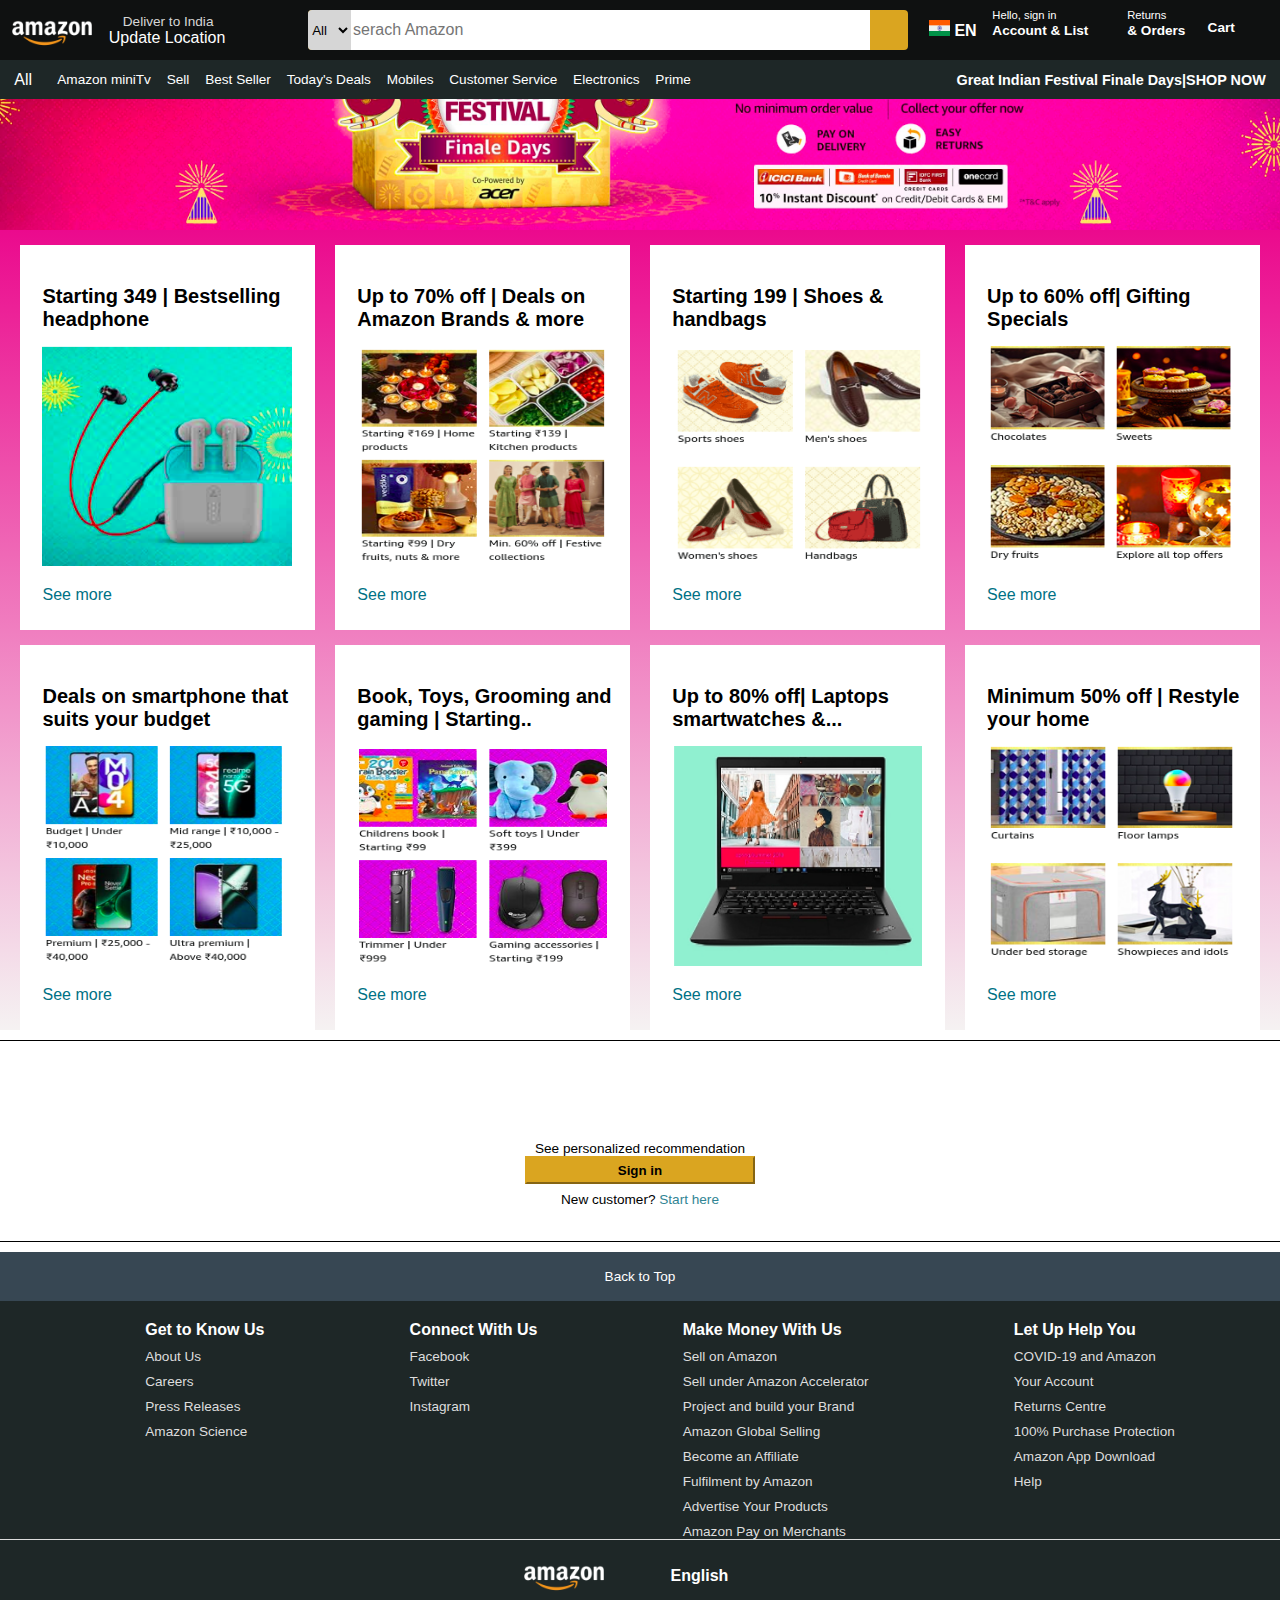
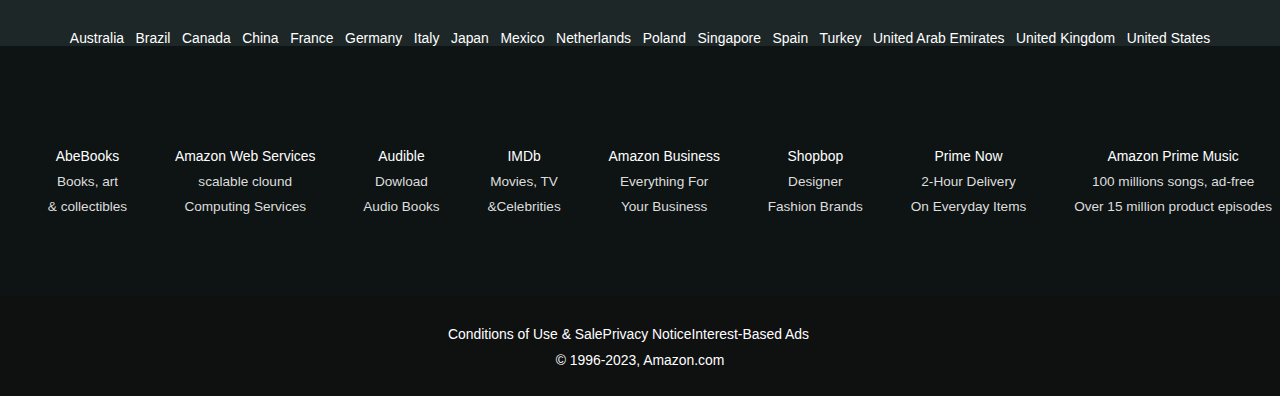
<file: index.html>
<!DOCTYPE html>
<html lang="en">
<head>
    <meta charset="UTF-8">
    <meta name="viewport" content="width=device-width, initial-scale=1.0">
    <title>Amazon Project</title>
    <link rel="icon" href="https://st3.depositphotos.com/1001860/16375/i/450/depositphotos_163757632-stock-photo-amazon-logo-on-a-white.jpg" type="image/gif" sizes="20x20">
    <link rel="stylesheet" href="https://cdnjs.cloudflare.com/ajax/libs/font-awesome/6.4.2/css/all.min.css" integrity="sha512-z3gLpd7yknf1YoNbCzqRKc4qyor8gaKU1qmn+CShxbuBusANI9QpRohGBreCFkKxLhei6S9CQXFEbbKuqLg0DA==" crossorigin="anonymous" referrerpolicy="no-referrer" />
    <link rel="stylesheet" href="Index.css">
</head>
<body>
    <header style="position: fixed;width:100%; z-index:1;">
        <div class="navbar" >
            <div class="nav-logo border">
                <div class="logo">
                    
                </div>
            </div>
        
        <div class="nav-address border">
            <p class="add-one">Deliver to India</p>
                <div class="add-icon">
                    <i class="fa-solid fa-location-dot"></i>
                    <p class="add-two">Update Location</p>
                 </div>
        </div>
            <div class="nav-search">
                <select class="search-select">
                    <option>All</option>
                </select>
                <input placeholder="serach Amazon" class="serach-input">
                <div class="search-icon">
                    <i class="fa-solid fa-magnifying-glass"></i>
                </div>
            </div>
            <div class="box-lang border">
            <div class="lang-logo">
                <img src="images/flaglogo.png" alt="flag" width="21.6px" height="16.2">
            </div>
            <div class="nav-lang">EN</div>
            <div class="lang-icon">
                    <div class="dropdown">
                        <div class="content">
                        <input type="radio" id="lang1" name="fav_language" value="HTML">
                        <label for="html">English-EN</label><br> 
                        <hr>
                        <input type="radio" id="lang1" name="fav_language" value="HTML">
                        <label for="html">हिन्दी - HI</label><br> 
                        <input type="radio" id="lang1" name="fav_language" value="HTML">
                        <label for="html">தமிழ் - TA</label><br> 
                        <input type="radio" id="lang1" name="fav_language" value="HTML">
                        <label for="html">తెలుగు - TE</label><br> 
                        <input type="radio" id="lang1" name="fav_language" value="HTML">
                        <label for="html">ಕನ್ನಡ - KN</label><br> 
                        <input type="radio" id="lang1" name="fav_language" value="HTML">
                        <label for="html">മലയാളം - ML</label><br> 
                        <input type="radio" id="lang1" name="fav_language" value="HTML">
                        <label for="html">বাংলা - BN </label><br> 
                        <input type="radio" id="lang1" name="fav_language" value="HTML">
                        <label for="html">मराठी - MR</label><br> 
                        </div>
                        <i class="fa-solid fa-caret-down"></i>
                    
                    </div>   
            </div>
        </div>
        <div class="sign-box border">
            <p><span>Hello, sign in</span></p>
            <div class="dropdown1">
                <div class="content">
                    <div class="end-section1">
                        <button id="butt1" type="button">Sign in</button>
                        <div class="new-customer">
                          New customer?
                          <a href="Index.html">Start here</a>
                          
                        </div>
                    </div>
                </div>
            
                
                <p class="sign-two">Account & List</p>
             </div>
            </div>
        <div class="nav-return border">
            <p><span>Returns</span></p>
                <p class="return-two">& Orders</p>
             </div>
       
        <div class="nav-cart border">
            <i class="fa-solid fa-cart-shopping"></i>
            Cart
        </div>
    </div>

    <div class="panel">
        <div class="panel-all border">
        <i class="fa-solid fa-bars"></i>
        All
      </div>
    <div class="panel-options">
        <p class="border">Amazon miniTv</p>
        <p class="border">Sell</p>
        <p class="border">Best Seller</p>
        <p class="border">Today's Deals</p>
        <p class="border">Mobiles</p>
        <p class="border">Customer Service</p>
        <p class="border">Electronics</p>
        <p class="border">Prime</p>
        <i class="fa-solid fa-caret-down"></i>

    </div>
    <div class="panel-deals border">
        
       <p class="deals-one">Great Indian Festival</p>
            <p class="deals-two">&nbsp;Finale Days</p>
        |
        <p>SHOP NOW</p>
        <i class="fa-solid fa-angle-up fa-rotate-90"></i>
     </div>
</div>
    </header>
    <div class="main-section1">
 
    </div>
    
    <div class="shop-section">
        <div class="box1 box">
            <div class="heading-tag">
              <h1 class="head">Starting 349 | Bestselling headphone</h1>
              <img class="imges" alt="headset" src="images/headset1.png">
            </div>
            <a href="seemore.html"><p>See more</p></a>
        </div>
        <div class="box2 box">
            <div class="heading-tag">
                <h1 class="head">Up to 70% off | Deals on Amazon Brands & more</h1>
                <img class="imges" alt="headset" src="images/img3.png">
              </div>
              <a href="seemore.html"><p>See more</p></a>
        </div>
        <div class="box3 box">
            <div class="heading-tag">
                <h1 class="head">Starting 199 | Shoes & handbags</h1>
                <img class="imges" alt="headset" src="images/img2.png">
              </div>
              <a href="seemore.html"><p>See more</p></a>
        </div>
        <div class="box4 box">
            <div class="heading-tag">
            <h1 class="head">Up to 60% off| Gifting Specials</h1>
            <img class="imges" alt="headset" src="images/img4.png">
          </div>
          <a href="seemore.html"><p>See more</p></a>
        </div>
        <div class="box5 box">
            <div class="heading-tag">
              <h1 class="head">Deals on smartphone that suits your budget</h1>
              <img class="imges" alt="headset" src="images/img5.png">
            </div>
            <a href="seemore.html"><p>See more</p></a>
        </div>
        <div class="box6 box">
            <div class="heading-tag">
                <h1 class="head">Book, Toys, Grooming and gaming  | Starting..</h1>
                <img class="imges" alt="headset" src="images/img6.png">
              </div>
              <a href="seemore.html"><p>See more</p></a>
        </div>
        <div class="box7 box">
            <div class="heading-tag">
                <h1 class="head">Up to 80% off| Laptops smartwatches &...</h1>
                <img class="imges" alt="headset" src="images/img7.png">
              </div>
              <a href="e"><p>See more</p></a>
        </div>
        <div class="box8 box">
            <div class="heading-tag">
            <h1 class="head">Minimum 50% off | Restyle your  home</h1>
            <img class="imges" alt="headset" src="images/img8.png">
          </div>
          <a href="seemore.html"><p>See more</p></a>
        </div>
    </div>
    <div class="end-section">
        <div class="sign-title">See personalized recommendation</div>
        <button id="butt" type="button">Sign in</button>
        <div class="new-customer">
          New customer?
          <a href="Index.html">Start here</a>
        </div>
    </div>
  <footer>
    <div class="foot-panel1">
        <a href="Index.html" id="a-tag">Back to Top</a>
    </div>
    <div class="foot-panel2">
        <ul>
            <p>Get to Know Us</p>
            <a>About Us</a>
            <a>Careers</a>
            <a>Press Releases</a>
            <a>Amazon Science</a>
        </ul>
        <ul>
            <p>Connect With Us</p>
            <a>Facebook</a>
            <a>Twitter</a>
            <a>Instagram</a>
            
        </ul>
        <ul>
            <p>Make Money With Us</p>
            <a>Sell on Amazon</a>
            <a>Sell under Amazon Accelerator</a>
            <a>Project and build your Brand</a>
            <a>Amazon Global Selling</a>
            <a>Become an Affiliate</a>
            <a> Fulfilment by Amazon</a>
            <a>Advertise Your Products</a>
            <a>Amazon Pay on Merchants</a>
        </ul>
        <ul>
            <p>Let Up Help You</p>
            <a>COVID-19 and Amazon</a>
            <a>Your Account
            <a>Returns Centre</a>
                <a>100% Purchase Protection</a>
                <a>Amazon App Download</a>
                <a>Help</a>
            
        </ul>
    </div>
    <div class="foot-panel3">
        <div class="logo">

        </div>
        <div class="box-lang1  border">
            <div class="lang-logo">
                <i class="fa-solid fa-globe"></i>
                
            </div>
            <div class="nav-lang1">English</div>
            <div class="lang-icon">
                    <div class="dropdown">
                        <div class="content">
                        <input type="radio" id="lang1" name="fav_language" value="HTML">
                        <label for="html">English-EN</label><br> 
                        <hr>
                        <input type="radio" id="lang1" name="fav_language" value="HTML">
                        <label for="html">हिन्दी - HI</label><br> 
                        <input type="radio" id="lang1" name="fav_language" value="HTML">
                        <label for="html">தமிழ் - TA</label><br> 
                        <input type="radio" id="lang1" name="fav_language" value="HTML">
                        <label for="html">తెలుగు - TE</label><br> 
                        <input type="radio" id="lang1" name="fav_language" value="HTML">
                        <label for="html">ಕನ್ನಡ - KN</label><br> 
                        <input type="radio" id="lang1" name="fav_language" value="HTML">
                        <label for="html">മലയാളം - ML</label><br> 
                        <input type="radio" id="lang1" name="fav_language" value="HTML">
                        <label for="html">বাংলা - BN </label><br> 
                        <input type="radio" id="lang1" name="fav_language" value="HTML">
                        <label for="html">मराठी - MR</label><br> 
                        </div>
                        <i id="i" class="fa-solid fa-caret-down"></i>
                    
                    </div>
                
                    
            </div>
        </div>
    </div>
    
<div class="foot-panel4">
        <div class="pages">
            <a>Australia</a>
            &nbsp;
            <a>Brazil</a>
            &nbsp;
             <a>Canada</a>
             &nbsp;
            <a>China</a>
            &nbsp;
            <a>France</a>
            &nbsp;
           <a> Germany</a>
           &nbsp;
           <a> Italy</a>
           &nbsp;
            <a>Japan</a>
            &nbsp;
            <a>Mexico</a>
            &nbsp;
            <a>Netherlands</a>
            &nbsp;
            <a>Poland</a>
            &nbsp;
           <a>Singapore</a>
           &nbsp;
            <a>Spain</a>
            &nbsp;
            <a>Turkey</a>
            &nbsp;
           <a> United Arab Emirates</a>
           &nbsp;
           <a> United Kingdom</a>
           &nbsp;
          <a>United States</a>
       </div>
      
    <div class="foot-panel5">
        <ul>
            <p>AbeBooks</p>
            <a>Books, art </a>
            <a>& collectibles</a>
        </ul>
         <ul>
           <p>Amazon Web Services</p>
            <a>scalable clound</a>
           <a> Computing Services</a>
        </ul>
        <ul>
            <p>Audible</p>
           <a>Dowload</a>
            <a>Audio Books</a>
        </ul>
        <ul>
            <p>IMDb</p>
            <a>Movies, TV</a>
            <a>&Celebrities</a>
        </ul>
    
        <ul>
            <p>Amazon Business</p>
            <a>Everything For</a>
            <a>Your Business</a>
        </ul>
        <ul>
            <p>Shopbop</p>
            <a>Designer </a>
            <a>Fashion Brands</a>
        </ul>
         <ul>
            <p>Prime Now</p>
            <a>2-Hour Delivery</a>
            <a>On Everyday Items</a>
        </ul>
         <ul>
            <p>Amazon Prime Music</p>
            <a>100 millions songs, ad-free</a>
            <a>Over 15 million product episodes</a>
        </ul>
             
    </div>
   
    <div class="enddiv">
       <div class="div1">
        <p>Conditions of Use & Sale</p>
        <p>Privacy Notice</p>
        <p>Interest-Based Ads</p>
    </div> 
    <div class="div2">
        <p>© 1996-2023, Amazon.com</p> 
       
    </div>
    </div>
   
  </footer>
</body>
</file>
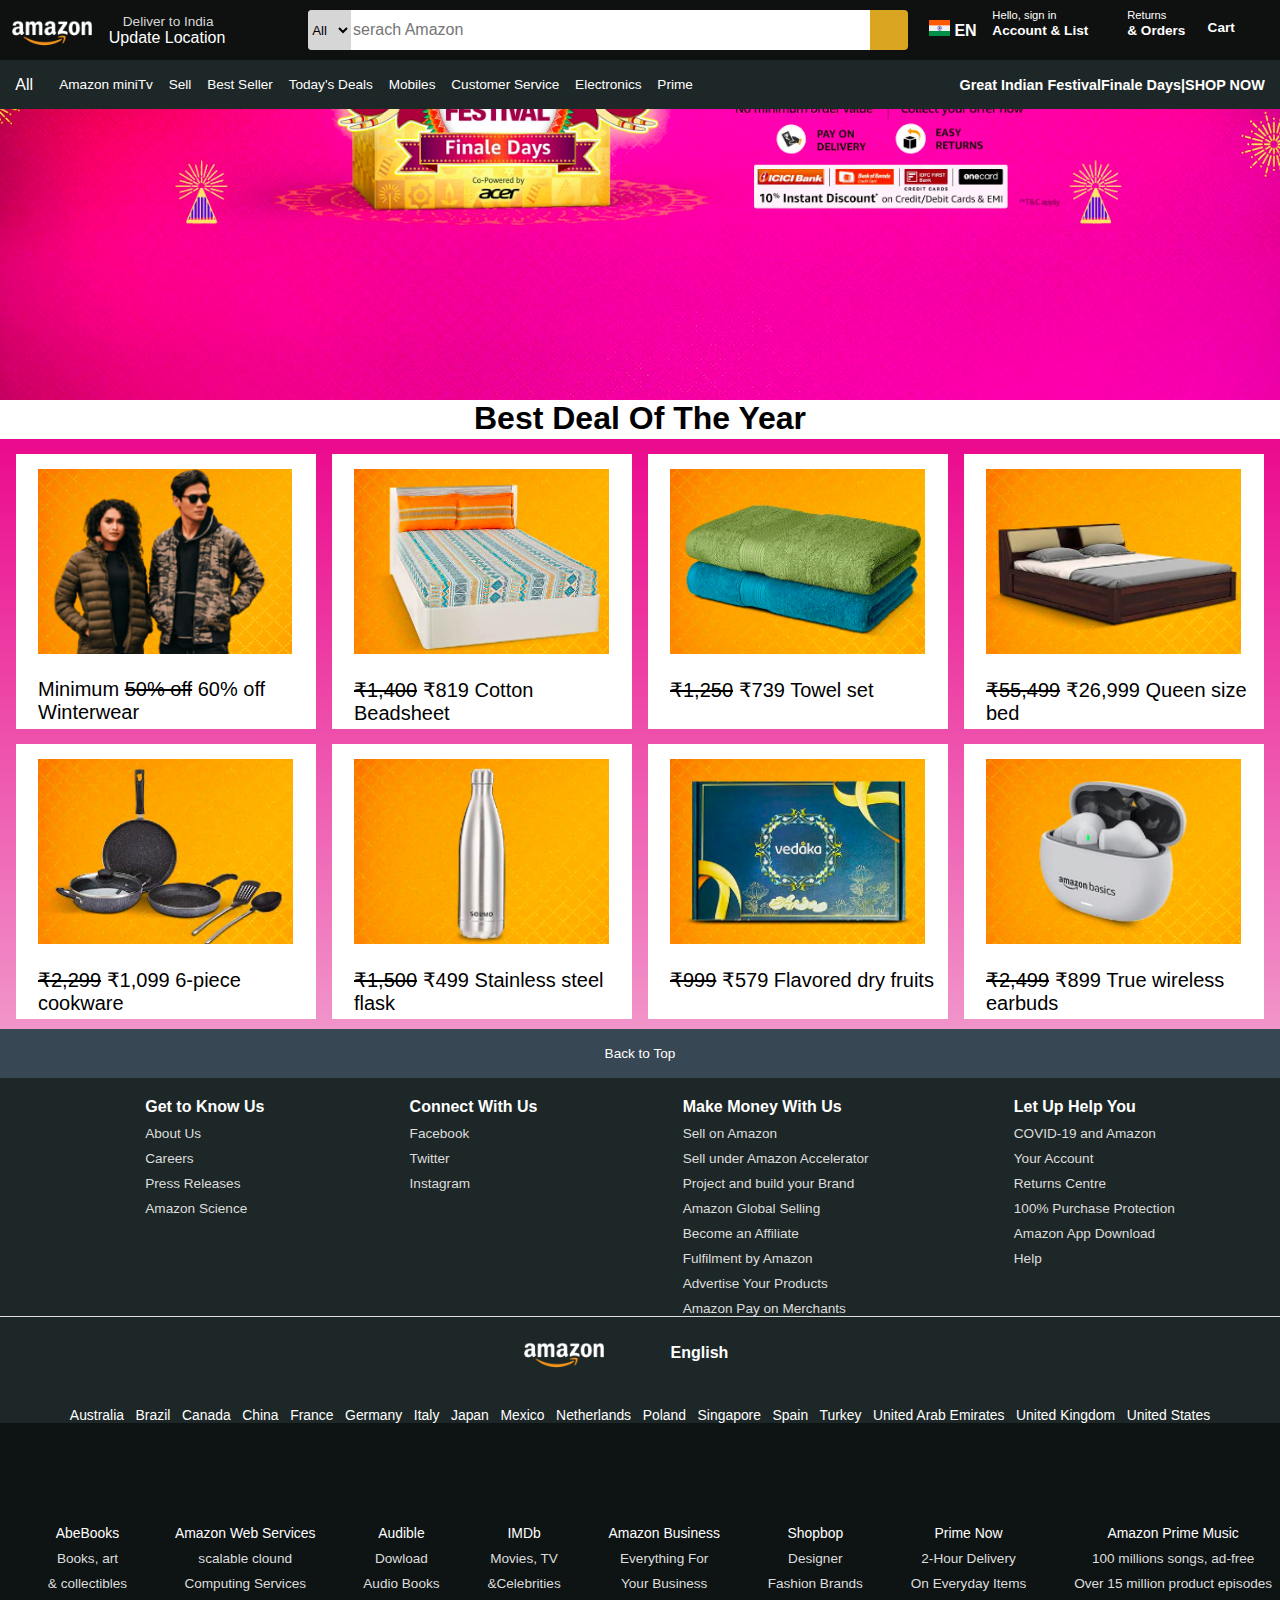
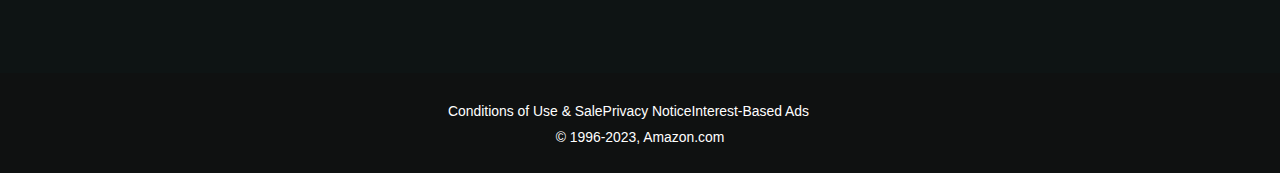
<file: seemore.html>
<!DOCTYPE html>
<html lang="en">
<head>
    <meta charset="UTF-8">
    <meta name="viewport" content="width=device-width, initial-scale=1.0">
    <title>seemore</title>
    <link rel="stylesheet" href="https://cdnjs.cloudflare.com/ajax/libs/font-awesome/6.4.2/css/all.min.css" integrity="sha512-z3gLpd7yknf1YoNbCzqRKc4qyor8gaKU1qmn+CShxbuBusANI9QpRohGBreCFkKxLhei6S9CQXFEbbKuqLg0DA==" crossorigin="anonymous" referrerpolicy="no-referrer" />
    <link rel="stylesheet" href="seemore.css">
</head>
<body>

    <header style="position: fixed; width:100%; z-index:1;">
        <div class="navbar" >
            <div class="nav-logo border">
                <div class="logo">
                    
                </div>
            </div>
        
        <div class="nav-address border">
            <p class="add-one">Deliver to India</p>
                <div class="add-icon">
                    <i class="fa-solid fa-location-dot"></i>
                    <p class="add-two">Update Location</p>
                 </div>
        </div>
            <div class="nav-search">
                <select class="search-select">
                    <option>All</option>
                </select>
                <input placeholder="serach Amazon" class="serach-input">
                <div class="search-icon">
                    <i class="fa-solid fa-magnifying-glass"></i>
                </div>
            </div>
            <div class="box-lang border">
            <div class="lang-logo">
                <img src="images/flaglogo.png" alt="flag" width="21.6px" height="16.2">
            </div>
            <div class="nav-lang">EN</div>
            <div class="lang-icon">
                    <div class="dropdown">
                        <div class="content">
                        <input type="radio" id="lang1" name="fav_language" value="HTML">
                        <label for="html">English-EN</label><br> 
                        <hr>
                        <input type="radio" id="lang1" name="fav_language" value="HTML">
                        <label for="html">हिन्दी - HI</label><br> 
                        <input type="radio" id="lang1" name="fav_language" value="HTML">
                        <label for="html">தமிழ் - TA</label><br> 
                        <input type="radio" id="lang1" name="fav_language" value="HTML">
                        <label for="html">తెలుగు - TE</label><br> 
                        <input type="radio" id="lang1" name="fav_language" value="HTML">
                        <label for="html">ಕನ್ನಡ - KN</label><br> 
                        <input type="radio" id="lang1" name="fav_language" value="HTML">
                        <label for="html">മലയാളം - ML</label><br> 
                        <input type="radio" id="lang1" name="fav_language" value="HTML">
                        <label for="html">বাংলা - BN </label><br> 
                        <input type="radio" id="lang1" name="fav_language" value="HTML">
                        <label for="html">मराठी - MR</label><br> 
                        </div>
                        <i class="fa-solid fa-caret-down"></i>
                    
                    </div>
                
                    
            </div>
        </div>
       
        
        <div class="sign-box border">
            <p><span>Hello, sign in</span></p>
               
                <div class="dropdown1">
                    <div class="content">
                        <div class="end-section1">
                            <button id="butt1" type="button">Sign in</button>
                            <div class="new-customer">
                              New customer?
                              <a href="Index.html">Start here</a>
                              
                            </div>
                        </div>
                    </div>
                    
                    <p class="sign-two">Account & List</p>
                </div>
            
                
        
             </div>
        
        <div class="nav-return border">
            <p><span>Returns</span></p>
                <p class="return-two">& Orders</p>
             </div>
       
        <div class="nav-cart border">
            <i class="fa-solid fa-cart-shopping"></i>
            Cart
        </div>
    </div>
</div>
<div class="panel">
<div class="panel-all border">
    <i class="fa-solid fa-bars"></i>
    All
</div>
<div class="panel-options">
    <p class="border">Amazon miniTv</p>
    <p class="border">Sell</p>
    <p class="border">Best Seller</p>
    <p class="border">Today's Deals</p>
    <p class="border">Mobiles</p>
    <p class="border">Customer Service</p>
    <p class="border">Electronics</p>
    <p class="border">Prime</p>
    <i class="fa-solid fa-caret-down"></i>

</div>
<div class="panel-deals border">
    
   <p class="deals-one">Great Indian Festival</p>
        <p class="deals-two">Finale Days</p>
    |
    <p>SHOP NOW</p>
    <i class="fa-solid fa-angle-up fa-rotate-90"></i>
 </div>

</div>
</header>
    
     <div class="main-section1">
 
     </div>
   
     <div class="head-div">
       <h1 id="h-tag">Best Deal Of The Year</h1>
      
     </div>
     <div class="shop-section">
         <div class="box">
            <img class="imges" alt="headset" src="images/smimg1.png">
            <div class="para-div">
                <p>Minimum <s>50% off</s> 60% off Winterwear</p>
               
              </div>
         </div>
         <div class="box">
            <img class="imges" alt="headset" src="images/smimg2.png">
            <div class="para-div">
                <p><s>₹1,400</s> ₹819 Cotton Beadsheet</p>
               
              </div>
         </div>
         <div class="box">
            <img class="imges" alt="headset" src="images/smimg3.png">
            <div class="para-div">
                <p><s>₹1,250</s> ₹739 Towel set</p>
               
              </div>
         </div>
         <div class="box">
            <img class="imges" alt="headset" src="images/smimg4.png">
            <div class="para-div">
                <p><s>₹55,499</s> ₹26,999 Queen size bed</p>
               
              </div>
         </div>
         <div class="box">
            <img class="imges" alt="headset" src="images/smimg5.png">
            <div class="para-div">
                <p><s>₹2,299</s> ₹1,099 6-piece cookware</p>
               
              </div>
         </div>
         <div class="box">
            <img class="imges" alt="headset" src="images/smimg6.png">
            <div class="para-div">
                <p><s>₹1,500</s> ₹499 Stainless steel flask</p>
               
              </div>
         </div>
         <div class="box">
            <img class="imges" alt="headset" src="images/smimg7.png">
            <div class="para-div">
                <p><s>₹999</s> ₹579 Flavored dry fruits</p>
               
              </div>
         </div>
         <div class="box">
            <img class="imges" alt="headset" src="images/smimg8.png">
            <div class="para-div">
                <p><s>₹2,499</s> ₹899 True wireless earbuds</p>
               
              </div>
         </div>
      <footer>
        <div class="foot-panel1">
            <a href="Index.html" id="a-tag">Back to Top</a>
        </div>
        <div class="foot-panel2">
            <ul>
                <p>Get to Know Us</p>
                <a>About Us</a>
                <a>Careers</a>
                <a>Press Releases</a>
                <a>Amazon Science</a>
            </ul>
            <ul>
                <p>Connect With Us</p>
                <a>Facebook</a>
                <a>Twitter</a>
                <a>Instagram</a>
                
            </ul>
            <ul>
                <p>Make Money With Us</p>
                <a>Sell on Amazon</a>
                <a>Sell under Amazon Accelerator</a>
                <a>Project and build your Brand</a>
                <a>Amazon Global Selling</a>
                <a>Become an Affiliate</a>
                <a> Fulfilment by Amazon</a>
                <a>Advertise Your Products</a>
                <a>Amazon Pay on Merchants</a>
            </ul>
            <ul>
                <p>Let Up Help You</p>
                <a>COVID-19 and Amazon</a>
                <a>Your Account
                <a>Returns Centre</a>
                    <a>100% Purchase Protection</a>
                    <a>Amazon App Download</a>
                    <a>Help</a>
                
            </ul>
        </div>
        <div class="foot-panel3">
            <div class="logo">
    
            </div>
            <div class="box-lang1  border">
                <div class="lang-logo">
                    <i class="fa-solid fa-globe"></i>
                    
                </div>
                <div class="nav-lang1">English</div>
                <div class="lang-icon">
                        <div class="dropdown">
                            <div class="content">
                            <input type="radio" id="lang1" name="fav_language" value="HTML">
                            <label for="html">English-EN</label><br> 
                            <hr>
                            <input type="radio" id="lang1" name="fav_language" value="HTML">
                            <label for="html">हिन्दी - HI</label><br> 
                            <input type="radio" id="lang1" name="fav_language" value="HTML">
                            <label for="html">தமிழ் - TA</label><br> 
                            <input type="radio" id="lang1" name="fav_language" value="HTML">
                            <label for="html">తెలుగు - TE</label><br> 
                            <input type="radio" id="lang1" name="fav_language" value="HTML">
                            <label for="html">ಕನ್ನಡ - KN</label><br> 
                            <input type="radio" id="lang1" name="fav_language" value="HTML">
                            <label for="html">മലയാളം - ML</label><br> 
                            <input type="radio" id="lang1" name="fav_language" value="HTML">
                            <label for="html">বাংলা - BN </label><br> 
                            <input type="radio" id="lang1" name="fav_language" value="HTML">
                            <label for="html">मराठी - MR</label><br> 
                            </div>
                            <i id="i" class="fa-solid fa-caret-down"></i>
                        
                        </div>
                    
                        
                </div>
            </div>
        </div>
        
    <div class="foot-panel4">
            <div class="pages">
                <a>Australia</a>
                &nbsp;
                <a>Brazil</a>
                &nbsp;
                 <a>Canada</a>
                 &nbsp;
                <a>China</a>
                &nbsp;
                <a>France</a>
                &nbsp;
               <a> Germany</a>
               &nbsp;
               <a> Italy</a>
               &nbsp;
                <a>Japan</a>
                &nbsp;
                <a>Mexico</a>
                &nbsp;
                <a>Netherlands</a>
                &nbsp;
                <a>Poland</a>
                &nbsp;
               <a>Singapore</a>
               &nbsp;
                <a>Spain</a>
                &nbsp;
                <a>Turkey</a>
                &nbsp;
               <a> United Arab Emirates</a>
               &nbsp;
               <a> United Kingdom</a>
               &nbsp;
              <a>United States</a>
           </div>
          
        <div class="foot-panel5">
            <ul>
                <p>AbeBooks</p>
                <a>Books, art </a>
                <a>& collectibles</a>
            </ul>
             <ul>
               <p>Amazon Web Services</p>
                <a>scalable clound</a>
               <a> Computing Services</a>
            </ul>
            <ul>
                <p>Audible</p>
               <a>Dowload</a>
                <a>Audio Books</a>
            </ul>
            <ul>
                <p>IMDb</p>
                <a>Movies, TV</a>
                <a>&Celebrities</a>
            </ul>
        
            <ul>
                <p>Amazon Business</p>
                <a>Everything For</a>
                <a>Your Business</a>
            </ul>
            <ul>
                <p>Shopbop</p>
                <a>Designer </a>
                <a>Fashion Brands</a>
            </ul>
             <ul>
                <p>Prime Now</p>
                <a>2-Hour Delivery</a>
                <a>On Everyday Items</a>
            </ul>
             <ul>
                <p>Amazon Prime Music</p>
                <a>100 millions songs, ad-free</a>
                <a>Over 15 million product episodes</a>
            </ul>
                 
        </div>
       
        <div class="enddiv">
           <div class="div1">
            <p>Conditions of Use & Sale</p>
            <p>Privacy Notice</p>
            <p>Interest-Based Ads</p>
        </div> 
        <div class="div2">
            <p>© 1996-2023, Amazon.com</p> 
           
        </div>
        </div>
       
      </footer>
    </body>
    
    
     </div>
</body>
</html>
</file>
<file: Index.css>
*{
    margin:0;
    font-family: Arial, Helvetica, sans-serif;
    border: border-box;

}
.navbar{
    height: 60px;
    background-color: #0F1111;
    color: white;
    display: flex;
    align-items: center;
    justify-content: space-evenly;
    
}
.nav-logo{
    height: 50px;
    width: 100px;
    
}
.border{
    border: 1.5px solid transparent;
}
.border:hover{
    border: 1.5px solid white;
}
/*Address box*/
.nav-address{
    width: 200px;
    
}
.add-one{

   color: #d6d6d6; 
   font-size: 0.85rem;
  margin-left: 17px;
   
}
.add-two{
    font-size: 1rem;
    margin-left: 3px;
   
}
.add-icon{
    display: flex;
    align-items: center;
    
}
/* serach box*/

.nav-search{
    display: flex;
    justify-content: space-evenly;
    background-color: goldenrod;
    width:600px;
    height: 40px;
    border-radius: 4px;

    
}

.search-select{
    width:50px;
    background-color:  #d6d6d6;
    border-top-left-radius:4px;
    border-bottom-left-radius:4px;
    border: none;

}

.serach-input{
    width:100%;
    font-size: 1rem;
    border: none;
    
   
   
}
.search-icon{
    width:45px;
    display: flex;
    justify-content: center;
    align-items: center;
    font-size: 1.2rem;
    color:#0F1111;
    
    
    
}
.nav-search:hover{
    border: 2px solid goldenrod;
}
/*lang box*/
.box-lang {
    width: 78.38px;
    height: 50px;
    justify-content: center;
    align-items: center;
    display: flex;
}
.nav-lang{
    width: 18.38px;
    height: 15px;
    justify-content: center;
    align-items: center;
    display: flex;
    margin-left: 6px;
    margin-top: 2.5px;
    font-family: Arial, Helvetica, sans-serif;
    font-weight: bold;
    
}
.lang-icon{
  width: 8px;
  height: 4px;
  justify-content: center;
  align-items: center;
  display: flex;
  margin-left: 3px;
  margin-top: 5.5px;
  color: #d6d6d6;
 
 
}
.lang-logo{
    margin-left: 15px;
}
.dropdown {
    display: block;
    text-decoration: none;
    
}
.dropdown .content{
    display: none;
    position: absolute;
    min-width: 200px;
    min-height: 300px;
   
    background-color: #fff;
    color: #000;
}
.dropdown:hover .content{
    display: block;
    
}
#lang1{
    margin-left: 10px;
    margin-top: 10px;
    accent-color: rgb(131, 35, 240);
}


/*sign-box*/

.sign-box{
    width: 131.53px;
    height: 50px;
   
   
}
span{
    font-size: 0.7rem;
}
.sign-two{
 
 font-size: 0.85rem;
 font-weight: 700;

   

}
.dropdown1 {
    display: block;
    text-decoration: none;
    
}
.dropdown1 .content{
    display: none;
    position: absolute;
     width: 250px;
     height: 100px;
    background-color: #fff;
    color: #000;
    
}
.dropdown1:hover .content{
    display: block;
    
}

#butt1{
    width:150px;
    height: 28px;
    background-color: goldenrod;
    border-color: goldenrod;
    font-weight: 700;
    margin-left: 50px;
    margin-top: 10px;
}
.sign-title{
    font-size: 0.85rem;
    font-family: Arial, Helvetica, sans-serif;
}
.new-customer{
    font-size: 0.85rem;
    font-family: Arial, Helvetica, sans-serif;
    text-align: center;
    margin-top: 8px;
}
.end-section1 a{
    color: #318594;
    text-decoration: none;
}  
/*nav-return*/
.nav-return{
    width: 76.95px;
    height: 50px;
}
.return-two{
 font-size: 0.85rem;
 font-weight: 700;
}
/*nav-cart*/
.nav-cart i{
  font-size: 30px;
  
}
.nav-cart{
    font-size: 0.85rem;
    font-weight: 700;
    width: 70px;
    height: 50px;
}
/*panel*/
.panel{
    height: 39px;
    background-color: #1e2727;
    display: flex;
    color: white;
    align-items: center;
    justify-content: space-evenly;
    

}
.panel-options p{
    display: inline;
    margin-left: 10px;
    
}
.panel-options{
    width: 70%;
    font-size: 0.85rem;
}
.panel-deals{
    font-size: 0.9rem;
    font-weight: 700;
    justify-content: center;
    display: flex;
    align-items: center;
    
   
}
/*main-section1*/

.main-section1{
    background-image: url("images/section1img.png");
    width:100%;
    height: 230px;
    
}
    

/*shop-section*/
.shop-section{
    display: flex;
    flex-wrap: wrap;
    justify-content: space-evenly;
    background: linear-gradient(to bottom,hsl(325, 92%, 48%),rgb(245, 242, 242))
}
.box{ 
   height: 350px;
   width: 23%;
  background-color: white;
  padding: 20px 0px 15px;
  margin-top: 15px;
}
.heading-tag{
  width: 306.67px;
  height: 55.59px;
}
.head{
    font-size: 20px;
    margin-left: 22px;
    padding-top: 20px;
}
.imges{
    margin-left: 22px;
    height: 220px;
    width: 250px;
    padding-top: 15px;
}
.box p{
    color: #007185;;
    margin-left: 22px;
   margin-top: 265px;
   
}
.box a{
    text-decoration: none;
}


/*end-section*/
.end-section{
    width: 100%;
    height: 100px;
    margin: 10px auto;
    background: #fff;
    text-align: center;
    padding-top: 100px;
    border-top: 0.1rem solid #000;
    border-bottom: 0.1rem solid #000;

}
#butt{
    width:230px;
    height: 28px;
    background-color: goldenrod;
    border-color: goldenrod;
    font-weight: 700;
}
.sign-title{
    font-size: 0.85rem;
    font-family: Arial, Helvetica, sans-serif;
}
.new-customer{
    font-size: 0.85rem;
    font-family: Arial, Helvetica, sans-serif;
}
.end-section a{
    color: #318594;
    text-decoration: none;
}    
/*footer*/
footer{
    margin-top: 10px;
}
.foot-panel1{
    background-color: #374753;
    height: 49px;
    display: flex;
    justify-content: center;
    align-items: center;
    font-size: 0.85rem;
}

#a-tag{
    text-decoration: none;
    color: #fff;
}
/*foot-panel2*/

.foot-panel2{
    background-color:  #1e2727;
    color: #fff;
    display: flex;
    justify-content: space-evenly;
}
.foot-panel2 p{
    font-weight: 700;
}
ul{
    margin-top: 20px;
}
ul a{
    display: block;
    font-size: 0.85rem;
    margin-top: 10px;
    color: #dddddd;
}
/*foot-panel3*/
.foot-panel3{
    height: 70px;
    background-color:#1e2727 ;
    color: #fff;
    border-top: 0.1rem solid #dddddd;
     display: flex;
     justify-content: center;
     align-items: center;
}
.logo{
    background-image: url("images/amazon_logo.png");
    background-size: cover;
    height: 50px;
    width: 100px;
    
}
#i{
    margin-left: 30px;
}
.box-lang1 {
    width: 150px;
    height: 50px;
    justify-content: center;
    align-items: center;
    display: flex;
}


.nav-lang1{
    width: 35px;
    height: 15px;
    justify-content: center;
    align-items: center;
    display: flex;
    margin-left: 15px;
    margin-top: 2.5px;
    font-family: Arial, Helvetica, sans-serif;
    font-weight: bold;
    
}
/*foot-panel4*/
.foot-panel4{
 height: 40px;
 background-color:#1e2727;
 color: #fff;
 font-size: 0.87rem;
  text-align: center;
  
 
}
.pages {
    padding-top: 20px;

   
}

/*foot-panel5*/
.foot-panel5{
    
    height: 250px;
    background-color: #0e1414;
    color: #fff;
    justify-content: center;
    display: flex;
   align-items: center;
   justify-content: space-evenly;
   flex-wrap: wrap;
   
    
}

.enddiv{
    height: 100px;
    background-color: #0F1111;
    color: white;
  
}
.div1{
   

    display: flex;
    padding-top: 30px;
    margin-left: 35%;
}
.div2{
    padding-top: 10px;
}
</file>
<file: seemore.css>
*{
    margin:0;
    font-family: Arial, Helvetica, sans-serif;
    border: border-box;

}
.navbar{
    height: 60px;
    background-color: #0F1111;
    color: white;
    display: flex;
    align-items: center;
    justify-content: space-evenly;
    
}
.nav-logo{
    height: 50px;
    width: 100px;
    
}
.border{
    border: 1.5px solid transparent;
}
.border:hover{
    border: 1.5px solid white;
}
/*Address box*/
.nav-address{
    width: 200px;
    
}
.add-one{

   color: #d6d6d6; 
   font-size: 0.85rem;
  margin-left: 17px;
   
}
.add-two{
    font-size: 1rem;
    margin-left: 3px;
   
}
.add-icon{
    display: flex;
    align-items: center;
    
}
/* serach box*/

.nav-search{
    display: flex;
    justify-content: space-evenly;
    background-color: goldenrod;
    width:600px;
    height: 40px;
    border-radius: 4px;

    
}

.search-select{
    width:50px;
    background-color:  #d6d6d6;
    border-top-left-radius:4px;
    border-bottom-left-radius:4px;
    border: none;

}

.serach-input{
    width:100%;
    font-size: 1rem;
    border: none;
    
   
   
}
.search-icon{
    width:45px;
    display: flex;
    justify-content: center;
    align-items: center;
    font-size: 1.2rem;
    color:#0F1111;
    
    
    
}
.nav-search:hover{
    border: 2px solid goldenrod;
}
/*lang box*/
.box-lang {
    width: 78.38px;
    height: 50px;
    justify-content: center;
    align-items: center;
    display: flex;
}
.nav-lang{
    width: 18.38px;
    height: 15px;
    justify-content: center;
    align-items: center;
    display: flex;
    margin-left: 6px;
    margin-top: 2.5px;
    font-family: Arial, Helvetica, sans-serif;
    font-weight: bold;
    
}
.lang-icon{
  width: 8px;
  height: 4px;
  justify-content: center;
  align-items: center;
  display: flex;
  margin-left: 3px;
  margin-top: 5.5px;
  color: #d6d6d6;
 
 
}
.lang-logo{
    margin-left: 15px;
}
.dropdown {
    display: block;
    text-decoration: none;
    
}
.dropdown .content{
    display: none;
    position: absolute;
    min-width: 200px;
    min-height: 300px;
   
    background-color: #fff;
    color: #000;
}
.dropdown:hover .content{
    display: block;
    
}
#lang1{
    margin-left: 10px;
    margin-top: 10px;
    accent-color: rgb(131, 35, 240);
}


/*sign-box*/

.sign-box{
    width: 131.53px;
    height: 50px;
   
   
}
span{
    font-size: 0.7rem;
}
.sign-two{
 
 font-size: 0.85rem;
 font-weight: 700;

   

}
.dropdown1 {
    display: block;
    text-decoration: none;
    
}
.dropdown1 .content{
    display: none;
    position: absolute;
     width: 250px;
     height: 100px;
    background-color: #fff;
    color: #000;
    
}
.dropdown1:hover .content{
    display: block;
    
}

#butt1{
    width:150px;
    height: 28px;
    background-color: goldenrod;
    border-color: goldenrod;
    font-weight: 700;
    margin-left: 50px;
    margin-top: 10px;
}
.sign-title{
    font-size: 0.85rem;
    font-family: Arial, Helvetica, sans-serif;
}
.new-customer{
    font-size: 0.85rem;
    font-family: Arial, Helvetica, sans-serif;
    text-align: center;
    margin-top: 8px;
}
.end-section1 a{
    color: #318594;
    text-decoration: none;
}  


/*nav-return*/
.nav-return{
    width: 76.95px;
    height: 50px;
}
.return-two{
 font-size: 0.85rem;
 font-weight: 700;
}
/*nav-cart*/
.nav-cart i{
  font-size: 30px;
  
}
.nav-cart{
    font-size: 0.85rem;
    font-weight: 700;
    width: 70px;
    height: 50px;
}
/*panel*/

.panel {
    height: 49px;
    background-color: #1e2727;
    display: flex;
    color: white;
    align-items: center;
    justify-content: space-evenly;

}
.panel-options p{
    display: inline;
    margin-left: 10px;
}
.panel-options{
    width: 70%;
    font-size: 0.85rem;
}
.panel-deals{
    font-size: 0.9rem;
    font-weight: 700;
    justify-content: center;
    display: flex;
    align-items: center;
    
   
}
/*head-div*/
.head-div{
height: 39px;
color: #000;

}
#h-tag{
    text-align: center;
    font-family: Arial, Helvetica, sans-serif;
}
/*main-section1*/

.main-section1{
    background-image: url("images/section1img.png");
    width:100%;
    height: 400px;
}
    

/*shop-section*/
.shop-section{
    display: flex;
    flex-wrap: wrap;
    justify-content: space-evenly;
    background: linear-gradient(to bottom,hsl(325, 92%, 48%),rgb(245, 242, 242))
}
.box{ 
   height: 275px ;
   width:300px ;
  background-color: white;
  
  margin-top: 15px;
}

.imges{
    margin-left: 22px;
    height: 185px;
    width: 255px;
    padding-top: 15px;
}
.para-div{
   
    margin-left: 22px;
   margin-top: 20px
}
.para-div p{
    font-size: 20px;
}
/*foot-panel1*/
footer{
    margin-top: 10px;
    width: 100%;
}
.foot-panel1{
    background-color: #374753;
    height: 49px;
    display: flex;
    justify-content: center;
    align-items: center;
    font-size: 0.85rem;
}

#a-tag{
    text-decoration: none;
    color: #fff;
}
/*foot-panel2*/

.foot-panel2{
    background-color:  #1e2727;
    color: #fff;
    display: flex;
    justify-content: space-evenly;
}
.foot-panel2 p{
    font-weight: 700;
}
ul{
    margin-top: 20px;
}
ul a{
    display: block;
    font-size: 0.85rem;
    margin-top: 10px;
    color: #dddddd;
}
/*foot-panel3*/
.foot-panel3{
    height: 70px;
    background-color:#1e2727 ;
    color: #fff;
    border-top: 0.1rem solid #dddddd;
     display: flex;
     justify-content: center;
     align-items: center;
}
.logo{
    background-image: url("images/amazon_logo.png");
    background-size: cover;
    height: 50px;
    width: 100px;
    
}
#i{
    margin-left: 30px;
}
.box-lang1 {
    width: 150px;
    height: 50px;
    justify-content: center;
    align-items: center;
    display: flex;
}


.nav-lang1{
    width: 35px;
    height: 15px;
    justify-content: center;
    align-items: center;
    display: flex;
    margin-left: 15px;
    margin-top: 2.5px;
    font-family: Arial, Helvetica, sans-serif;
    font-weight: bold;
    
}
/*foot-panel4*/
.foot-panel4{
 height: 40px;
 background-color:#1e2727;
 color: #fff;
 font-size: 0.87rem;
  text-align: center;
  
 
}
.pages {
    padding-top: 20px;

   
}

/*foot-panel5*/
.foot-panel5{
    
    height: 250px;
    background-color: #0e1414;
    color: #fff;
    justify-content: center;
    display: flex;
   align-items: center;
   justify-content: space-evenly;
   flex-wrap: wrap;
   
    
}

.enddiv{
    height: 100px;
    background-color: #0F1111;
    color: white;
  
}
.div1{
   

    display: flex;
    padding-top: 30px;
    margin-left: 35%;
}
.div2{
    padding-top: 10px;
}
</file>
